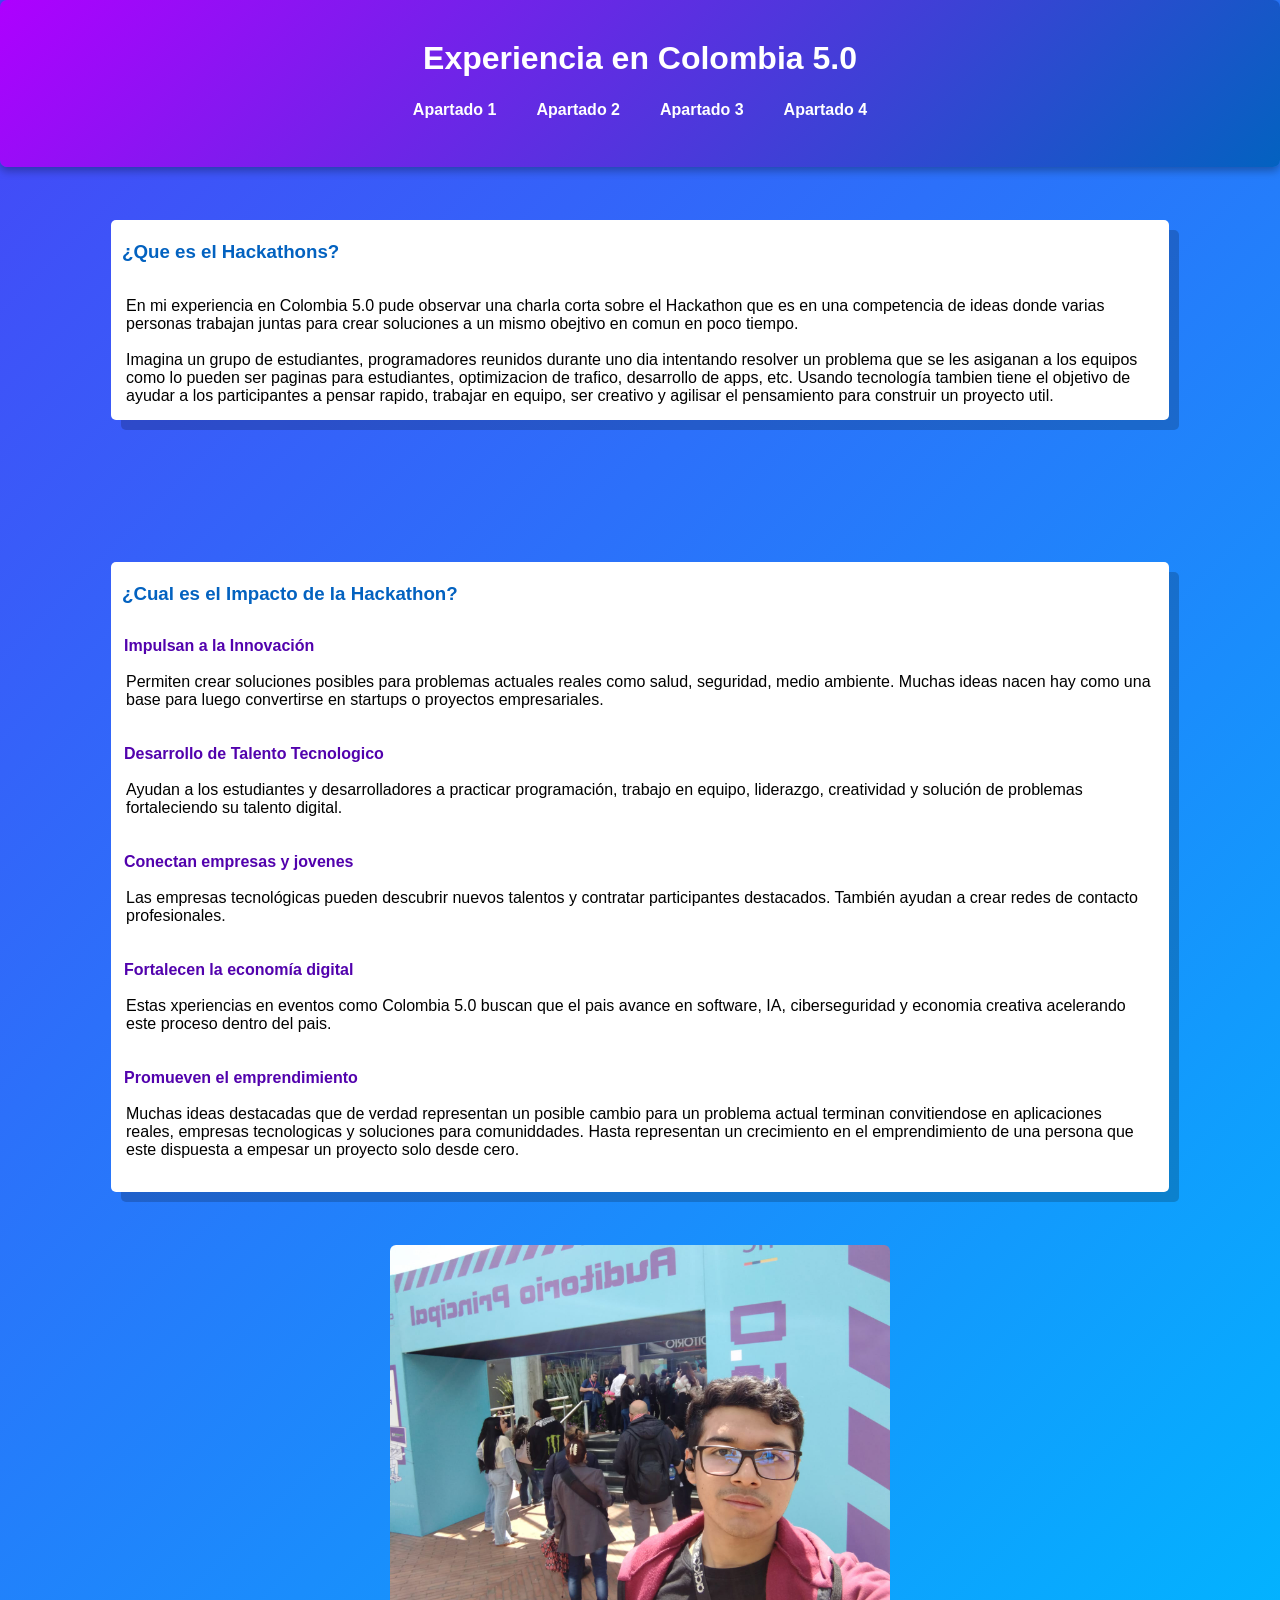
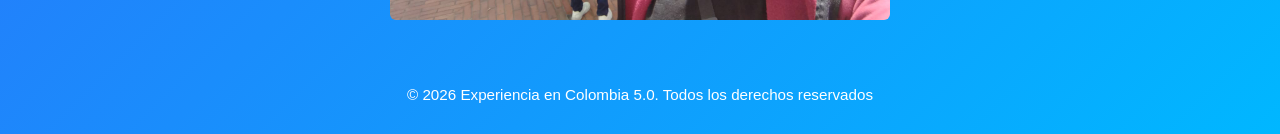
<file: index.html>
<!DOCTYPE html>
<html lang="en">
<head>
    <meta charset="UTF-8">
    <meta name="viewport" content="width=device-width, initial-scale=1.0">
    <title>Colombia 5.0Exp</title>
    <link rel="stylesheet" href="/Css/estilos.css">
</head>
<body>
<header>
    <h1>Experiencia en Colombia 5.0</h1>
  <nav>
    <a href="/index.html">Apartado 1</a>
    <a href="/pages/apartado2.html">Apartado 2</a>
    <a href="/pages/apartado3.html">Apartado 3</a>
    <a href="/pages/apartado4.html">Apartado 4</a>
  </nav>
</header>
<div class="seccion">
    <div class="box">
        <h3>¿Que es el Hackathons?</h3>
        <br>
        <p>En mi experiencia en Colombia 5.0 pude observar una charla corta sobre el 
           Hackathon que es en una competencia de ideas donde varias personas trabajan 
           juntas para crear soluciones a un mismo obejtivo en comun en poco tiempo.
        <br><br>
           Imagina un grupo de estudiantes, programadores reunidos durante uno dia intentando 
           resolver un problema que se les asiganan a los equipos  como lo pueden ser paginas 
           para estudiantes, optimizacion de trafico, desarrollo de apps, etc. Usando tecnología
           tambien tiene el objetivo de ayudar a los participantes a pensar rapido, trabajar en equipo,
           ser creativo y agilisar el pensamiento para construir un proyecto util.
        </p>
    </div>
</div>
   <br><br>
   <div class="seccion">
    <div class="box">
        <h3>¿Cual es el Impacto de la Hackathon?</h3>
        <br>
        <h4>Impulsan a la Innovación</h4>
        <p>Permiten crear soluciones posibles para problemas actuales reales como salud, seguridad, medio ambiente. Muchas ideas nacen hay como una base
            para luego convertirse en startups o proyectos empresariales.</p>
        <br>
        <h4>Desarrollo de Talento Tecnologico</h4>
        <p>Ayudan a los estudiantes y desarrolladores a practicar programación, trabajo en equipo, liderazgo, creatividad y solución de problemas fortaleciendo su talento digital.</p>
        <br>
        <h4>Conectan empresas y jovenes</h4>
        <p> Las empresas tecnológicas pueden descubrir nuevos talentos y contratar participantes destacados.
           También ayudan a crear redes de contacto profesionales.</p>
        <br>
        <h4>Fortalecen la economía digital</h4>
        <p>Estas xperiencias en eventos como Colombia 5.0 buscan que el pais avance en software, IA, ciberseguridad y economia creativa acelerando este proceso dentro del pais.</p>            
        <br>
        <h4>Promueven el emprendimiento</h4>
        <p>Muchas ideas destacadas que de verdad representan un posible cambio para un problema actual terminan convitiendose en aplicaciones reales, empresas tecnologicas y soluciones para comuniddades. 
            Hasta representan un crecimiento en el emprendimiento de una persona que este dispuesta a empesar un proyecto solo desde cero.</p>  
        <br>
    </div>
</div>
    <img class="img" src="/img/Auditorioprincipal.jpeg" alt="imagen de mi en el Auditorio Principal de Colombia 5.0">
   <br><br> 
<footer>
    <p>© 2026 Experiencia en Colombia 5.0. Todos los derechos reservados</p>
</footer>
</body>
</html>
</file>
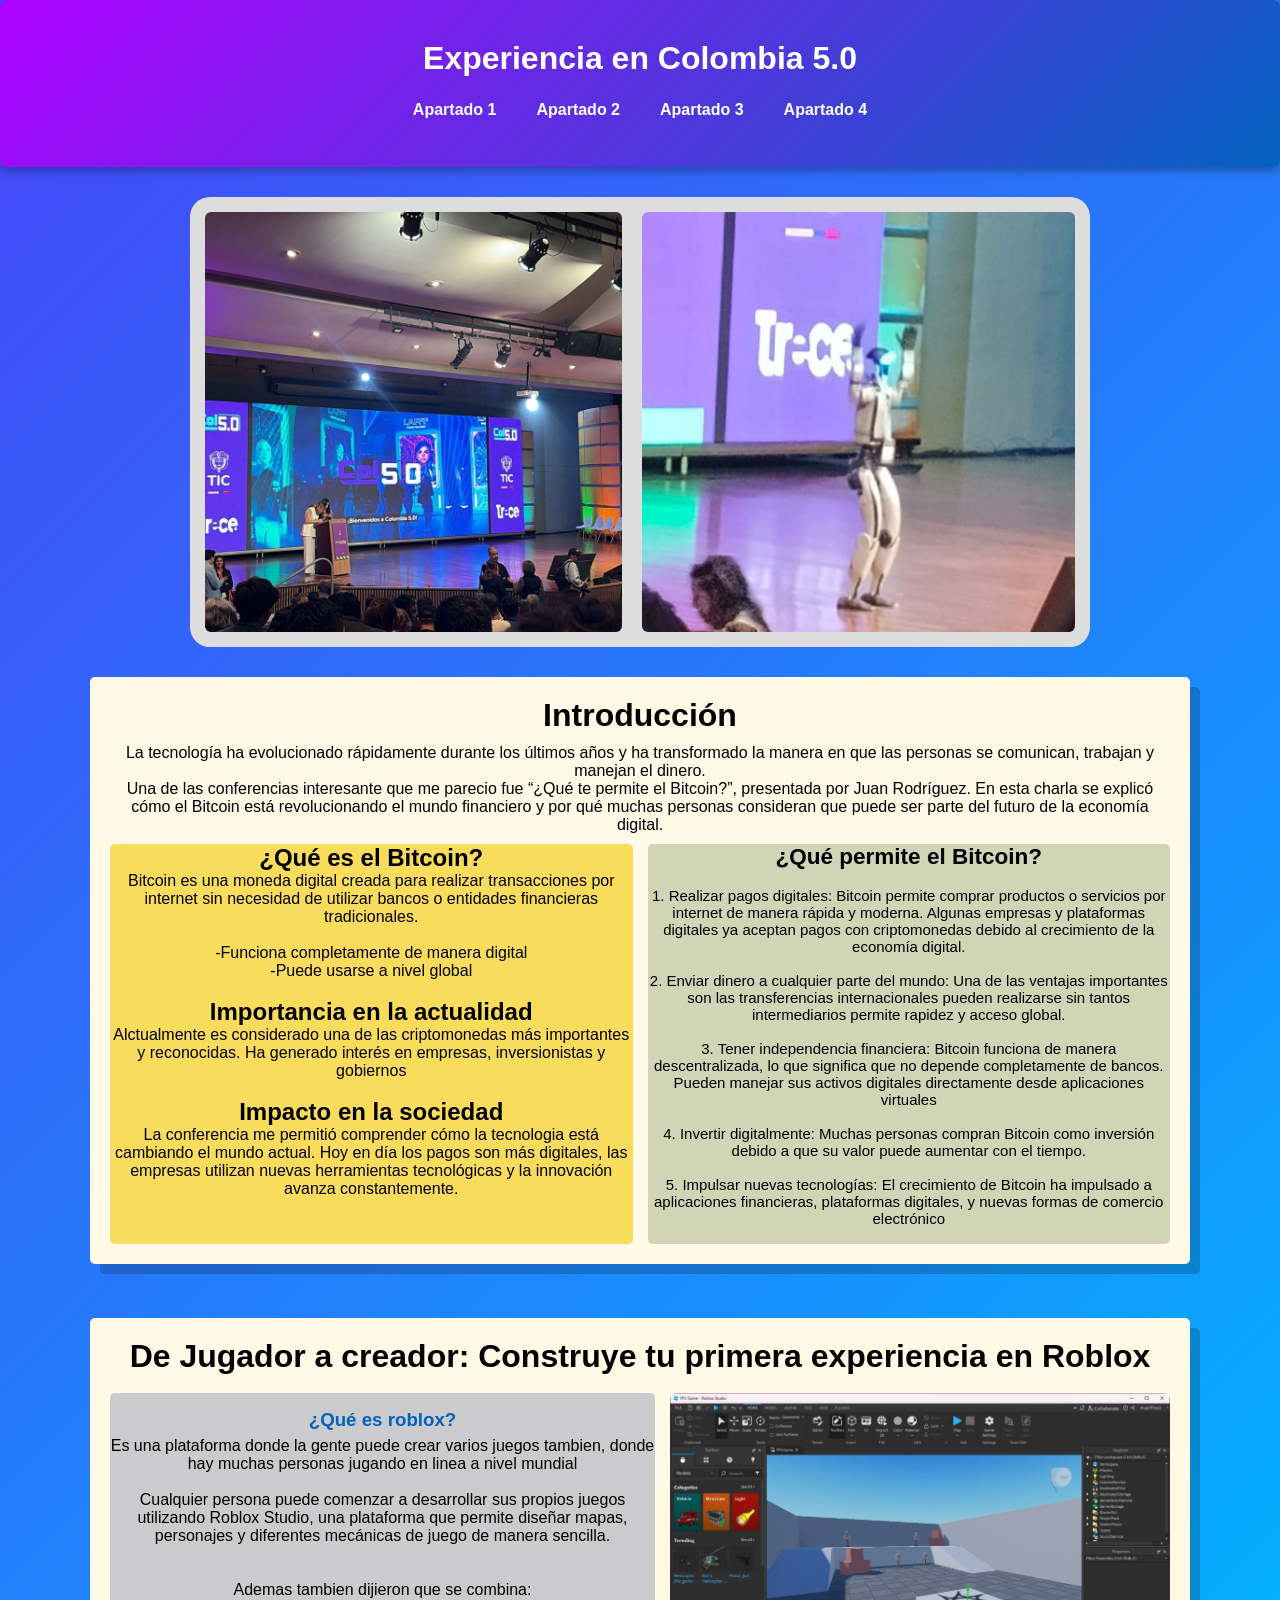
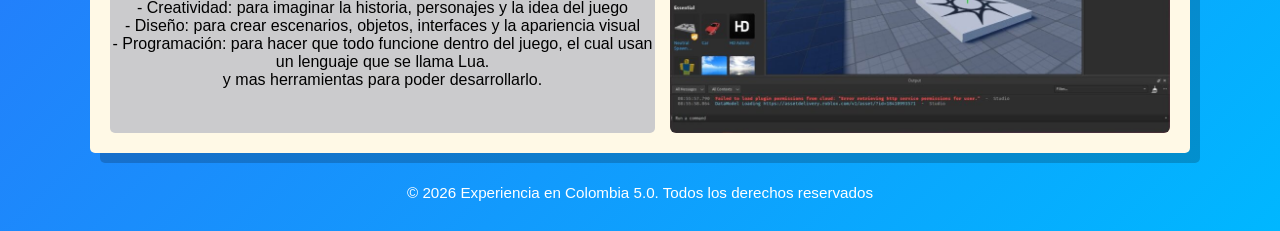
<file: pages/apartado2.html>
<!DOCTYPE html>
<html lang="en">
<head>
    <meta charset="UTF-8">
    <meta name="viewport" content="width=device-width, initial-scale=1.0">
    <title>Colombia 5.0Exp</title>
    <link rel="stylesheet" href="/Css/estilos.css">
</head>
<body>
<header>
    <h1>Experiencia en Colombia 5.0</h1>
  <nav>
    <a href="/index.html">Apartado 1</a>
    <a href="/pages/apartado2.html">Apartado 2</a>
    <a href="/pages/apartado3.html">Apartado 3</a>
    <a href="/pages/apartado4.html">Apartado 4</a>
  </nav>
</header>
<div class="slider">
    <div class="slide">
        <img src="/img/imagen auditorio principal.jpeg" alt="">
    </div>
    <div class="slide">
        <img src="/img/robot.jpeg" alt="">

    </div>
</div>
<div class="bit">
    <h1>Introducción</h1>
   <section class="secb">
    <p>La tecnología ha evolucionado rápidamente durante los últimos años y ha transformado la manera en que las personas se comunican, trabajan y manejan el dinero.</p>
    <p>Una de las conferencias interesante que me parecio fue “¿Qué te permite el Bitcoin?”, presentada por Juan Rodríguez. En esta charla se explicó cómo el Bitcoin está revolucionando el mundo financiero y por qué muchas personas consideran que puede ser parte del futuro de la economía digital.</p>
   </section>

    <section class="charlas">
        <article class="secdos">
        <h2>¿Qué es el Bitcoin?</h2>
        <p>Bitcoin es una moneda digital creada para realizar transacciones por internet sin necesidad de utilizar bancos o entidades financieras tradicionales.
            <br> <br> 
            -Funciona completamente de manera digital <br>
            -Puede usarse a nivel global
        </p>
        <br> 
        <h2>Importancia en la actualidad</h2>
        <p>Alctualmente es considerado una de las criptomonedas más importantes y reconocidas. Ha generado interés en empresas, inversionistas y gobiernos
        </p>
        
        <br>
        <h2>Impacto en la sociedad</h2>
        <p>La conferencia me permitió comprender cómo la tecnologia está cambiando el mundo actual.
            Hoy en día los pagos son más digitales, las empresas utilizan nuevas herramientas tecnológicas y la innovación avanza constantemente. </p>
        </article>
        <article class="sectres">
            <h2>¿Qué permite el Bitcoin?</h2> <br>
         <p>
            1. Realizar pagos digitales: Bitcoin permite comprar productos o servicios por internet de manera rápida y moderna.
            Algunas empresas y plataformas digitales ya aceptan pagos con criptomonedas debido al crecimiento de la economía digital. <br> <br>
            2. Enviar dinero a cualquier parte del mundo: Una de las ventajas importantes son las transferencias internacionales pueden realizarse sin tantos intermediarios permite rapidez y acceso global. <br> <br>
            3. Tener independencia financiera: Bitcoin funciona de manera descentralizada, lo que significa que no depende completamente de bancos. Pueden manejar sus activos digitales directamente desde aplicaciones virtuales  <br> <br>
            4. Invertir digitalmente: Muchas personas compran Bitcoin como inversión debido a que su valor puede aumentar con el tiempo. <br> <br>
            5. Impulsar nuevas tecnologías: El crecimiento de Bitcoin ha impulsado a aplicaciones financieras, plataformas digitales, y nuevas formas de comercio electrónico <br>
         </p>
        </article>

    </section>
  
</div>
<br> <br> <br>
<div class="roblox">
    <h1>De Jugador a creador: Construye tu primera experiencia en Roblox </h1> 
    <br>
    <aside class="rox">
       <aside class="runo">
        <h3>¿Qué es roblox?</h3>
        <p>Es una plataforma donde la gente puede crear varios juegos tambien, donde hay muchas personas jugando en linea a nivel mundial
            <br> <br>
            Cualquier persona puede comenzar a desarrollar sus propios juegos utilizando Roblox Studio, una plataforma que permite diseñar mapas, personajes y diferentes mecánicas de juego de manera sencilla.
        </p>
        <br> <br>
        
        <p>
            Ademas tambien dijieron que se combina: <br>
            - Creatividad: para imaginar la historia, personajes y la idea del juego <br>
            - Diseño: para crear escenarios, objetos, interfaces y la apariencia visual <br>
            - Programación: para hacer que todo funcione dentro del juego, el cual usan un lenguaje que se llama Lua. <br>
            y mas herramientas para poder desarrollarlo.
        </p>
       </aside>
       <aside class="gen">
        <img src="/img/step-by-step-roblox-studio-download-1024x697.jpeg" alt="">
       </aside>
    </aside>


</div>

<footer>
    <p>© 2026 Experiencia en Colombia 5.0. Todos los derechos reservados</p>
</footer>
</body>
</html>
</file>
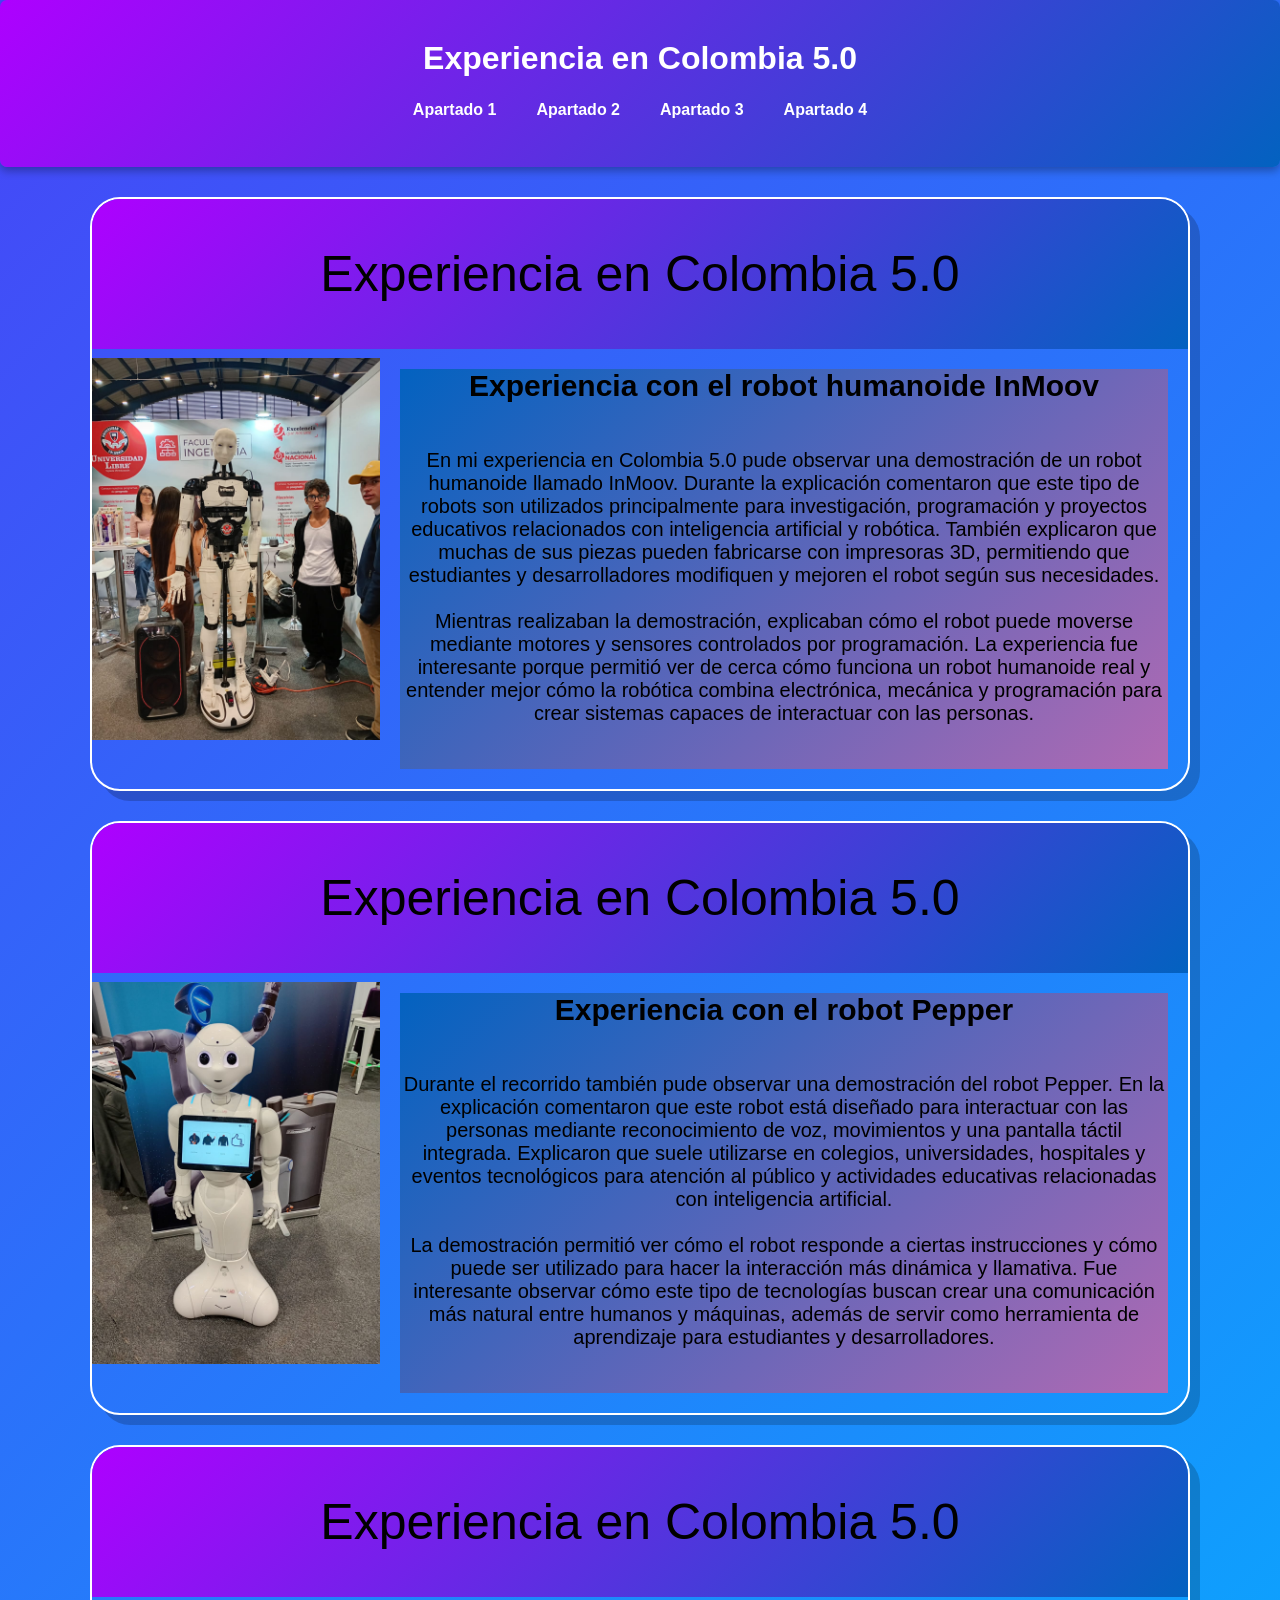
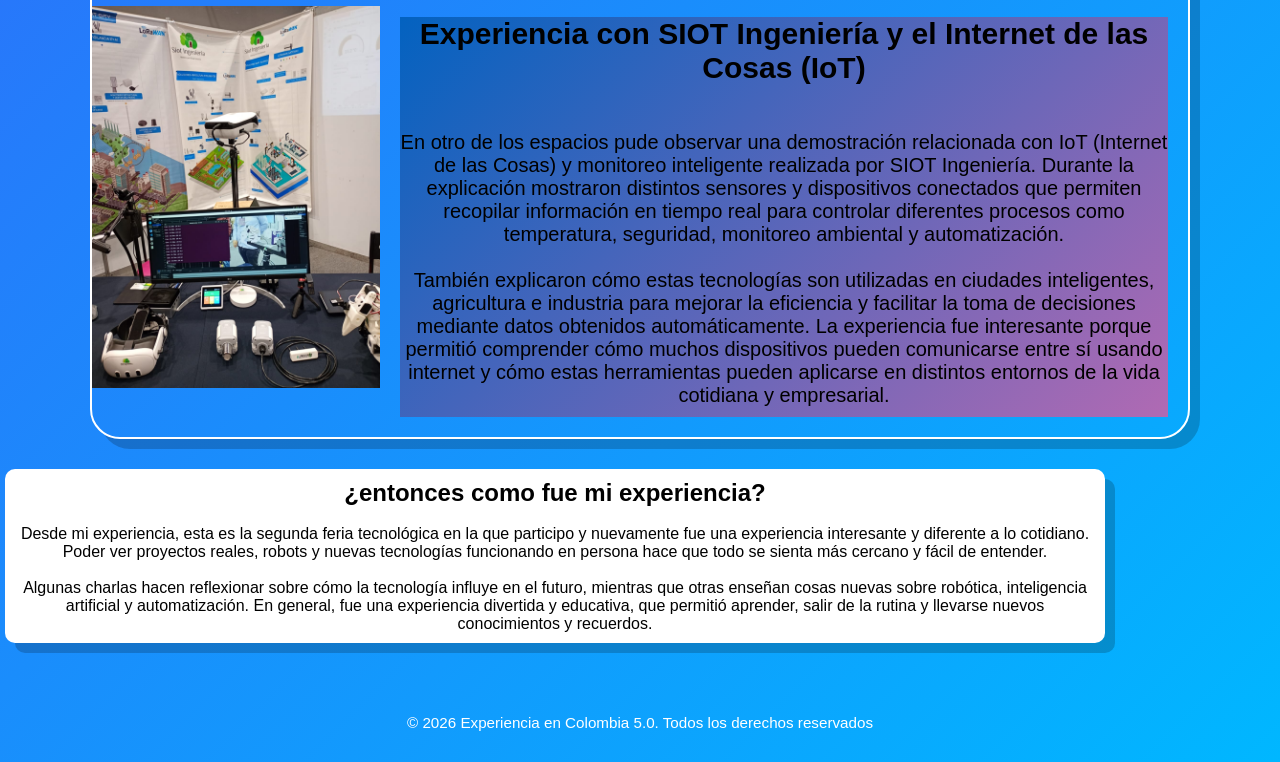
<file: pages/apartado3.html>
<!DOCTYPE html>
<html lang="en">

<head>
    <meta charset="UTF-8">
    <meta name="viewport" content="width=device-width, initial-scale=1.0">
    <link rel="stylesheet" href="/Css/estilos.css">
    <title>Colombia 5.0Exp</title>
</head>

<body>
    <header>
        <h1>Experiencia en Colombia 5.0</h1>
        <nav>
            <a href="/index.html">Apartado 1</a>
            <a href="/pages/apartado2.html">Apartado 2</a>
            <a href="/pages/apartado3.html">Apartado 3</a>
            <a href="/pages/apartado4.html">Apartado 4</a>
        </nav>
    </header>

    <div class="contenedorTabla">
        <div class="titulod">
            Experiencia en Colombia 5.0
        </div>
        <div class="principal">
            <div class="contenedor-imagen">
                <img src="/img/14f43dbf-b98c-4bd2-9ca1-08d846d2ae8b.png" alt="imagen de robot1">
            </div>
            <div class="resumenD">
                <h2>Experiencia con el robot humanoide InMoov</h2>
                <br><br>
                <p>En mi experiencia en Colombia 5.0 pude observar una demostración de un robot humanoide llamado
                    InMoov. Durante la explicación comentaron que este tipo de robots son utilizados principalmente
                    para
                    investigación, programación y proyectos educativos relacionados con inteligencia artificial y
                    robótica. También explicaron que muchas de sus piezas pueden fabricarse con impresoras 3D,
                    permitiendo que estudiantes y desarrolladores modifiquen y mejoren el robot según sus
                    necesidades.
                    <br><br>

                    Mientras realizaban la demostración, explicaban cómo el robot puede moverse mediante motores y
                    sensores controlados por programación. La experiencia fue interesante porque permitió ver de
                    cerca
                    cómo funciona un robot humanoide real y entender mejor cómo la robótica combina electrónica,
                    mecánica y programación para crear sistemas capaces de interactuar con las personas.</p>
            </div>
        </div>
    </div>


    <div class="contenedorTabla">
        <div class="titulod">
            Experiencia en Colombia 5.0
        </div>
        <div class="principal">
            <div class="contenedor-imagen">
                <img src="/img/f0df4b4c-e129-48d0-8a00-1ea6d854134a.png" alt="imagen de robot2">
            </div>
            <div class="resumenD">
                <h2>Experiencia con el robot Pepper</h2>
                <br><br>

                <p>Durante el recorrido también pude observar una demostración del robot Pepper. En la explicación
                    comentaron que este robot está diseñado para interactuar con las personas mediante reconocimiento de
                    voz, movimientos y una pantalla táctil integrada. Explicaron que suele utilizarse en colegios,
                    universidades, hospitales y eventos tecnológicos para atención al público y actividades educativas
                    relacionadas con inteligencia artificial.
                    <br><br>

                    La demostración permitió ver cómo el robot responde a ciertas instrucciones y cómo puede ser
                    utilizado
                    para hacer la interacción más dinámica y llamativa. Fue interesante observar cómo este tipo de
                    tecnologías buscan crear una comunicación más natural entre humanos y máquinas, además de servir
                    como
                    herramienta de aprendizaje para estudiantes y desarrolladores.</p>
            </div>
        </div>
    </div>


    <div class="contenedorTabla">
        <div class="titulod">
            Experiencia en Colombia 5.0
        </div>
        <div class="principal">
            <div class="contenedor-imagen">
                <img src="/img/4b85b028-b7bd-428e-99a4-c1c5197d6753.png" alt="imagen de robot1">
            </div>
            <div class="resumenD">
                <h2>Experiencia con SIOT Ingeniería y el Internet de las Cosas (IoT) </h2>
                <br><br>
                <p>En otro de los espacios pude observar una demostración relacionada con IoT (Internet de las Cosas) y
                    monitoreo inteligente realizada por SIOT Ingeniería. Durante la explicación mostraron distintos
                    sensores
                    y dispositivos conectados que permiten recopilar información en tiempo real para controlar
                    diferentes
                    procesos como temperatura, seguridad, monitoreo ambiental y automatización.
                    <br><br>

                    También explicaron cómo estas tecnologías son utilizadas en ciudades inteligentes, agricultura e
                    industria para mejorar la eficiencia y facilitar la toma de decisiones mediante datos obtenidos
                    automáticamente. La experiencia fue interesante porque permitió comprender cómo muchos dispositivos
                    pueden comunicarse entre sí usando internet y cómo estas herramientas pueden aplicarse en distintos
                    entornos de la vida cotidiana y empresarial.</p>
            </div>
        </div>
    </div>

    <div class="despedida">
        <h2>¿entonces como fue mi experiencia?</h2>
        <br>
        <p>Desde mi experiencia, esta es la segunda feria tecnológica en la que participo y nuevamente fue una
            experiencia interesante y diferente a lo cotidiano. Poder ver proyectos reales, robots y nuevas tecnologías
            funcionando en persona hace que todo se sienta más cercano y fácil de entender.
            <br><br>
            Algunas charlas hacen reflexionar sobre cómo la tecnología influye en el futuro, mientras que otras enseñan
            cosas nuevas sobre robótica, inteligencia artificial y automatización. En general, fue una experiencia
            divertida y educativa, que permitió aprender, salir de la rutina y llevarse nuevos conocimientos y
            recuerdos.
        </p>
    </div>

    <br><br>
    <footer>
        <p>© 2026 Experiencia en Colombia 5.0. Todos los derechos reservados</p>
    </footer>

</body>

</html>
</file>
<file: Css/estilos.css>
* {
    margin: 0;
    padding: 0;
    box-sizing: border-box;
    font-family: Arial, Helvetica, sans-serif;
}

body {
    background: linear-gradient(135deg, rgb(70, 70, 247), rgb(0, 183, 255));
    background-repeat: no-repeat;
}

header {
    background: linear-gradient(135deg, rgb(174, 0, 255), #0362c0);
    color: white;
    padding: 2.5em 1em;
    text-align: center;
    box-shadow: 0 4px 8px rgba(0, 0, 0, 0.3);
    border-radius: 7px;
}

nav {
    display: flex;
    flex-wrap: wrap;
    justify-content: center;
    gap: 1.5em;
    margin-top: 1em;
}

nav a {
    color: white;
    text-decoration: none;
    font-weight: bold;
    padding: 0.5em;
    transition: all 0.3s ease;
}

nav a:hover {
    background: rgba(2, 236, 236, 0.418);
    border-radius: 5px;
}

.seccion {
    padding: 3em 1em;
    max-width: 1100px;
    margin: auto;
}

.box {
    background: white;
    margin: 5px;
    padding: 5px;
    border-radius: 5px;
    box-shadow: 10px 10px rgba(0, 0, 0, 0.192);
}

h3 {
    color: #0362c0;
    margin-top: 10px;
    padding: 6px;
}

h4 {
    padding: 8px;
    color: #5202ad;
}

.box p {
    padding: 10px;

}

img {
    display: block;
    margin: auto;
    width: 500px;
    border-radius: 6px;
}

footer {
    color: white;
    text-align: center;
    padding: 2em 1em;
    font-size: 0.95em;
}

.slider {
    width: 90%;
    max-width: 900px;
    height: 450px;
    margin: 30px auto;
    border-radius: 20px;
    display: flex;
    gap: 20px;
    background: #ddd;
    padding: 15px;
}

.slide {
    border-radius: 15px;
}

.slide img {
    width: 100%;
    height: 100%;
    object-fit: cover;
    display: block;
}

.slide:hover {
    transform: scale(1.03);
    transition: 0.5s;
}

.bit {
    background: #fff9e6;
    padding: 20px;
    max-width: 1100px;
    margin: auto;
    text-align: center;
    color: black;
    border-radius: 5px;
    box-shadow: 10px 10px rgba(0, 0, 0, 0.192);

}

.secb {
    margin: 5px;
    padding: 5px;
    border-radius: 5px;
    color: black;
}

.secdos {
    background: #F9DC5C;
    width: 550px;
    height: 400px;
    color: black;
    justify-content: center;
    align-items: center;
    border-radius: 5px;
    font-size: 16px;
}

.sectres {
    background: #D0D6B5;
    width: 550px;
    height: 400px;
    color: black;
    justify-content: center;
    align-items: center;
    border-radius: 5px;
    font-size: 15px;
}

.charlas {
    display: flex;
    gap: 15px;
}

.roblox {
    background: #fff9e6;
    padding: 20px;
    max-width: 1100px;
    margin: auto;
    text-align: center;
    color: black;
    border-radius: 5px;
    box-shadow: 10px 10px rgba(0, 0, 0, 0.192);
}

.rox {
    gap: 15px;
    display: flex;
}

.runo {
    background: #cbcbcd;
    width: 550px;
    height: 340px;
    color: black;
    justify-content: center;
    align-items: center;
    border-radius: 5px;
    font-size: 16px;
}

.gen {
    display: flex;
    justify-content: center
}

/*apartado 4*/
.espacio-principal {
    padding: 40px 20px;
    background-color: #0080ff;
}

.tarjeta {
    max-width: 900px;
    margin: 0 auto;
    background: #ffffff;
    border-radius: 15px;
    padding: 35px;
    box-shadow: 0 10px 30px rgba(0, 0, 0, 0.1);
    font-family: 'Times New Roman', Times, serif;
}

.titulo-apartado {
    color: #1c68eb;
    border-left: 6px solid #6a11cb;
    padding-left: 15px;
    margin-bottom: 25px;
    font-size: 24px;
}

.bloque-t h3,
.bloque-m h3 {
    color: #616060;
    margin-top: 20px;
}

.video-elemento,
.imagen-elemento {
    width: 100%;
    border-radius: 10px;
    box-shadow: 0 4px 12px rgba(233, 15, 15, 0.15);
    margin-top: 15px;
}

.pie-foto {
    font-size: 0.9em;
    color: #666;
    text-align: center;
    margin-top: 10px;
    font-style: italic;
}

.bloque-m {
    margin-top: 30px;
    padding-top: 20px;
    border-top: 1px solid #eee;
}


.contenedorTabla {
    width: 1100px;
    margin: 30px auto;
    box-shadow: 10px 10px rgba(0, 0, 0, 0.192);
    border: 2px solid rgb(255, 255, 255);
    border-radius: 30px;
    overflow: hidden; 
}

.titulod {
    height: 150px;
    background: linear-gradient(135deg, rgb(174, 0, 255), #0362c0);
    display: flex;
    justify-content: center;
    align-items: center;
    font-size: 50px;
}


.principal {
    display: flex;
}

.contenedor-imagen {
    width: 300px;
    height: 400px;
    overflow: hidden; 
}

.contenedor-imagen img {
    width: 100%;
    height: 100%;
    object-fit: contain;
    transition: transform 1s ease; 
}

.contenedor-imagen img:hover {
    transform: scale(1.15); 

}


.resumenD {
    width: 800px;
    height: 400px;
    background: linear-gradient(135deg, #0362c0, #b06ab3);
    margin: 20px;
    text-align: center;
    font-size: 20px;
}

.despedida {
    background: white;
    margin: 5px;
    padding: 10px;
    border-radius: 10px;
    box-shadow: 10px 10px rgba(0, 0, 0, 0.192);
    text-align: center;
    width: 1100px;
    

}
</file>
